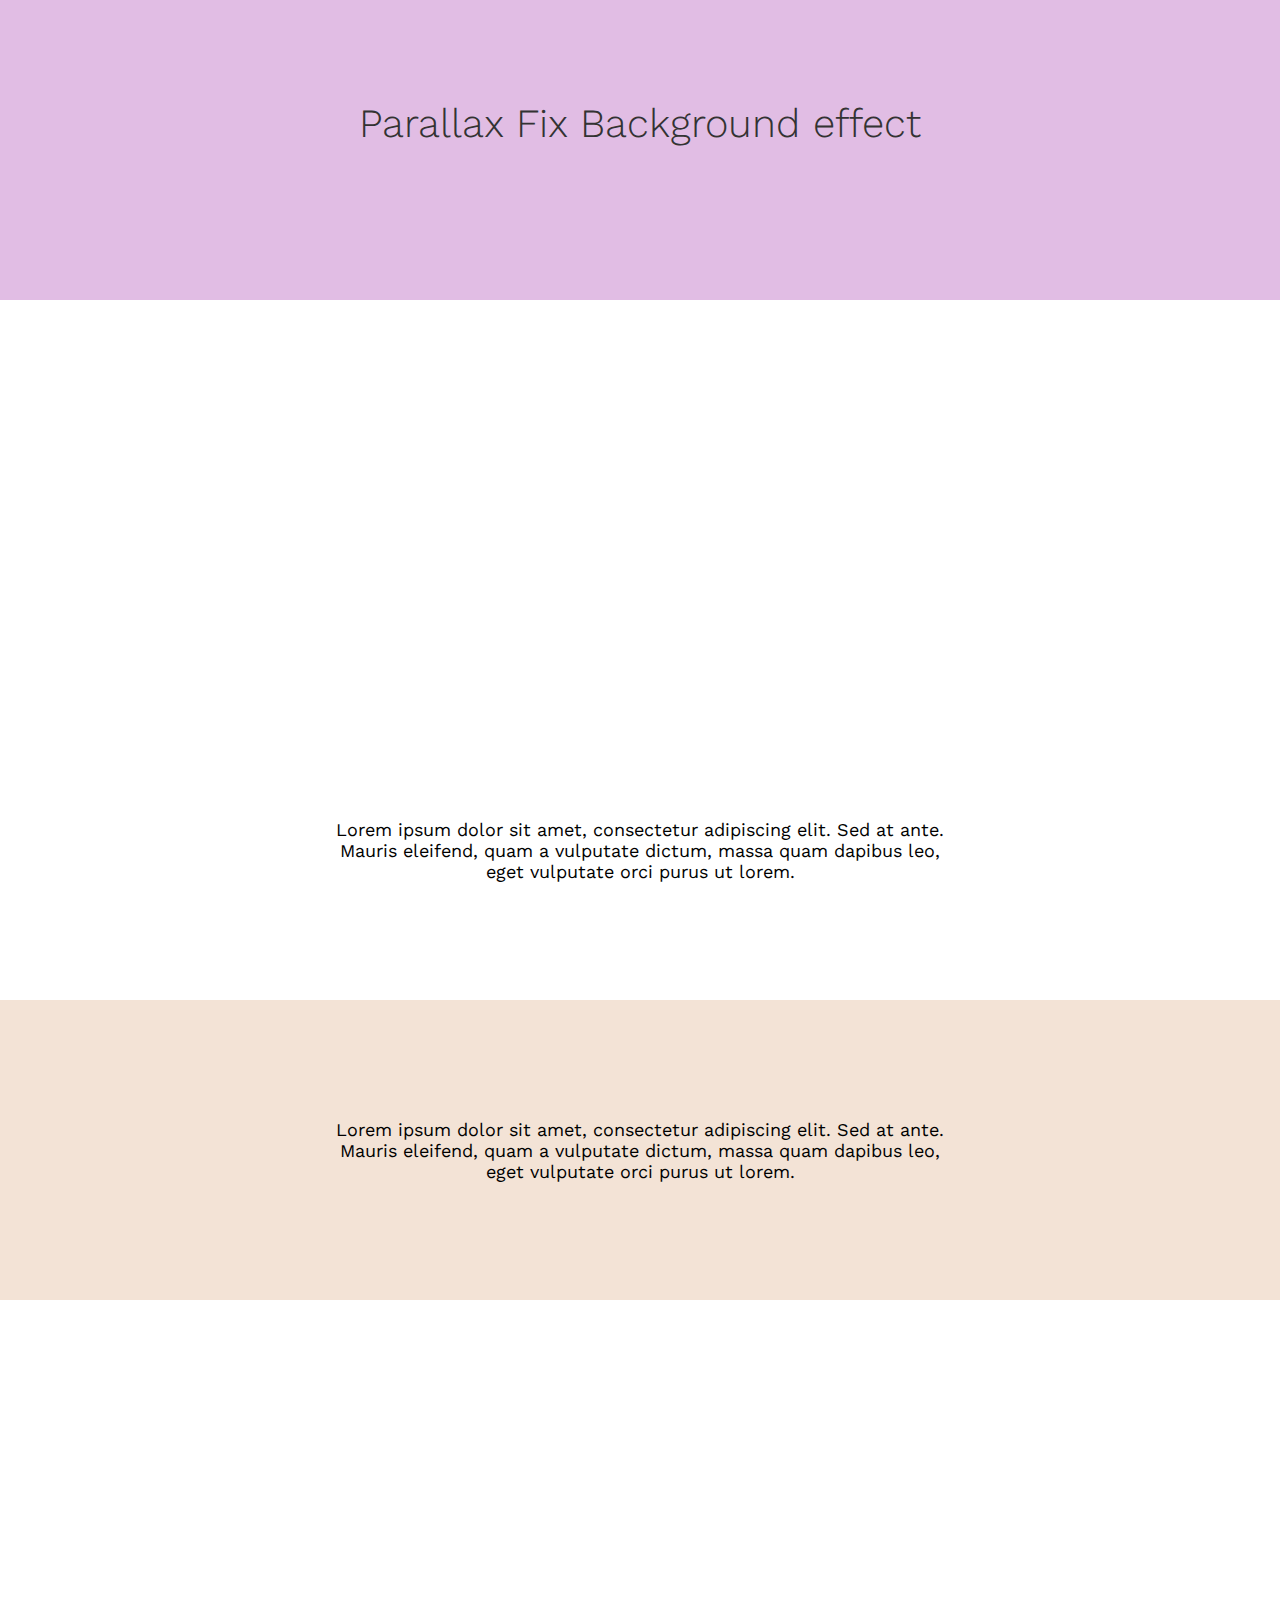
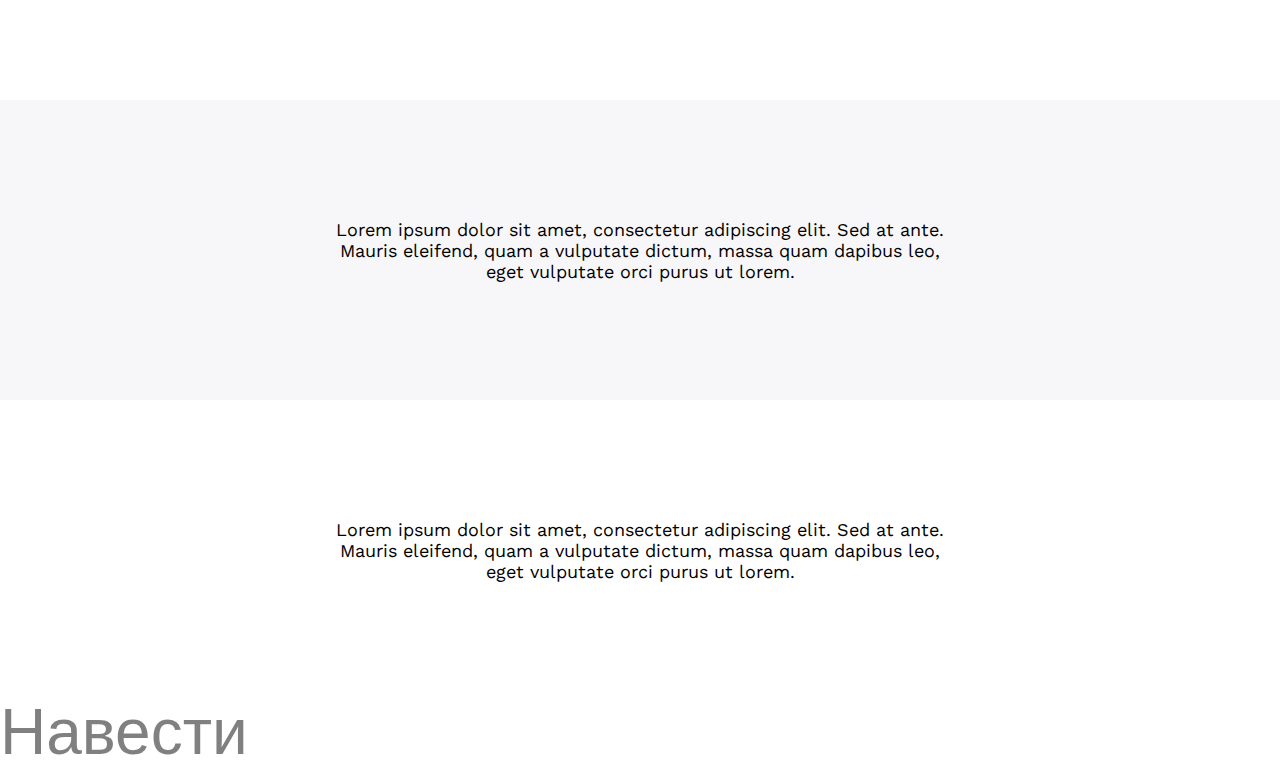
<file: index2.html>
<!DOCTYPE html>
<html lang="en">
<head>
    <meta charset="UTF-8">
    <title>Document</title>
    <link href="https://fonts.googleapis.com/css?family=Work+Sans:400,300,200,500,700,600" rel="stylesheet" type="text/css">
</head>
<body>


<header>
    Parallax Fix Background effect
</header>
<div class="parallax1"></div>
<main>
    <section>
        <div>
            Lorem ipsum dolor sit amet, consectetur adipiscing elit. Sed at ante. Mauris eleifend, quam a vulputate dictum, massa quam dapibus leo, eget vulputate orci purus ut lorem.
        </div>
    </section>
    <section class="light-brown-bg">
        <div>
            Lorem ipsum dolor sit amet, consectetur adipiscing elit. Sed at ante. Mauris eleifend, quam a vulputate dictum, massa quam dapibus leo, eget vulputate orci purus ut lorem.
        </div>
    </section>
    <div class="parallax2"></div>
    <section class="light-bg">
        <div>
            Lorem ipsum dolor sit amet, consectetur adipiscing elit. Sed at ante. Mauris eleifend, quam a vulputate dictum, massa quam dapibus leo, eget vulputate orci purus ut lorem.
        </div>
    </section>
    <section>
        <div>
            Lorem ipsum dolor sit amet, consectetur adipiscing elit. Sed at ante. Mauris eleifend, quam a vulputate dictum, massa quam dapibus leo, eget vulputate orci purus ut lorem.
        </div>
    </section>
</main>
    <div class="dva" id="dvaraz">Навести</div>

<style>
    body {
        margin: 0;
        padding: 0;
        font-family: 'Work Sans', sans-serif;
        -webkit-font-smoothing: antialiased;
        -moz-osx-font-smoothing: grayscale;
    }
    header {
        position: relative;
        height: 200px;
        z-index: 2;
        background-color: #e1bde4;
        text-align: center;
        padding-top: 100px;
        font-size: 40px;
        font-weight: 300;
        color: #333;
    }
    .parallax1, .parallax2 {
        width: 100%;
        background-size: cover;
        background-attachment: fixed;
        background-position: center center;
    }
    .parallax1 {
        height: 400px;
        background-image: url(https://pp.vk.me/c630922/v630922063/39363/Osi-QeHr8p4.jpg);
    }
    .parallax2 {
        height: 400px;
        background-image: url(https://pp.vk.me/c622116/v622116276/41114/biUddcPiFls.jpg);
    }
    
    main section {
        position: relative;
        height: 300px;
        font-size: 18px;
        text-align: center;
    }
    main section div {
        position: absolute;
        top: 50%;
        left: 50%;
        transform: translate(-50%, -50%);
    }
    .light-brown-bg {
        background-color: #f3e3d6;
    }
    .light-bg {
        background-color: #f7f6f8;
    }
    
    
    .dva:after {
        content: "";
        position: absolute;
        top: 0;
        left: 0;
        width: 100%;
        height: 100%;
        background: linear-gradient(rgba(255,255,255,.5), rgba(255,255,255,.5)) no-repeat 100% 0%;
        background-size: 100% 100%;
    }

    .dva:hover:after {
        transition: 12s linear;
        background-size: 0 100%;
    }
    .dva {
        position: relative;
        font-size: 400%;
        line-height: 100%;
    }
</style>





</body>
</html>
</file>
